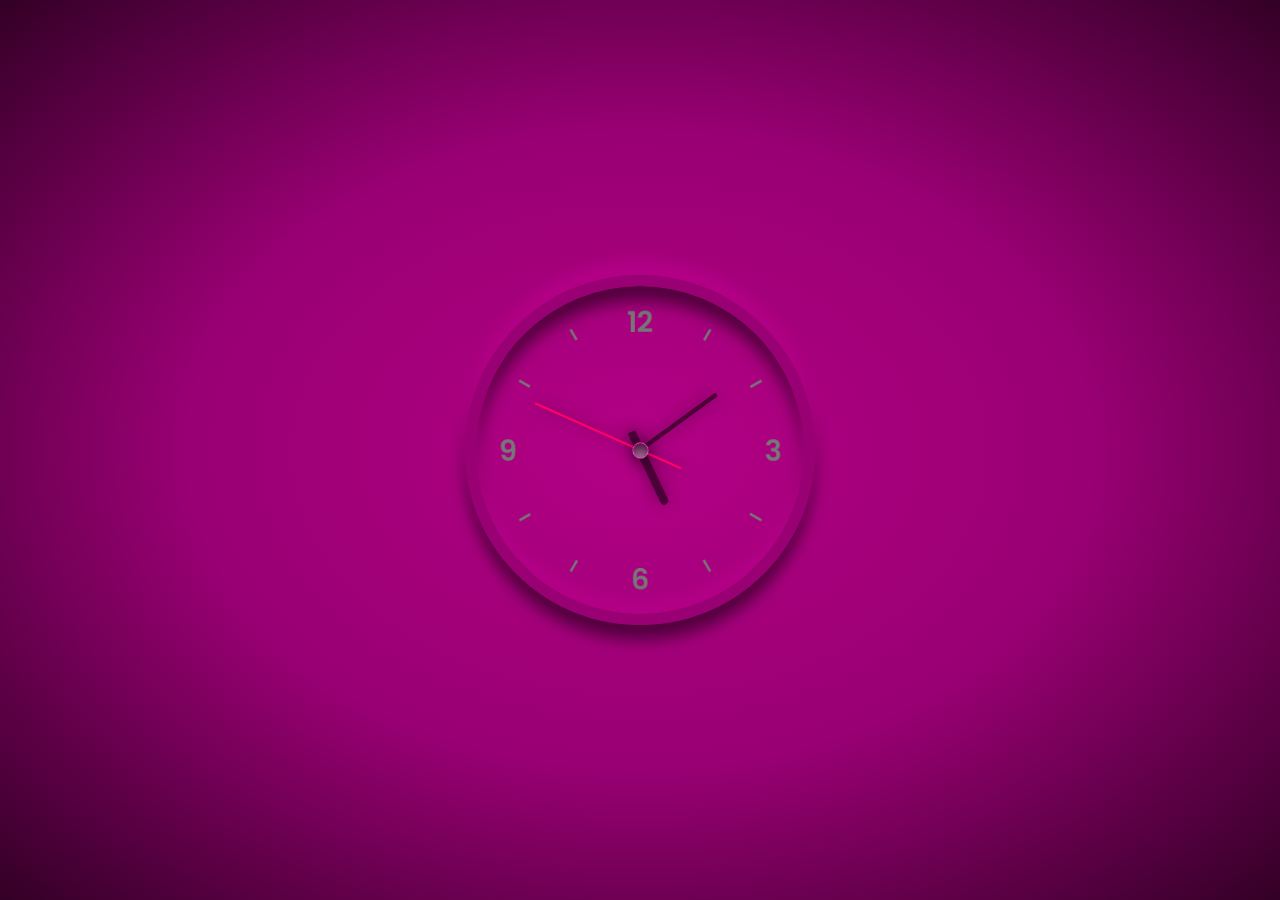
<file: analog_clock/main.html>
<!DOCTYPE html>
<html lang="en">
<head>
    <meta charset="UTF-8">
    <meta name="viewport" content="width=device-width, initial-scale=1.0">
    <meta http-equiv="X-UA-Compatible" content="ie=edge">
    <link rel="stylesheet" href="styles.css">
    <title>Analog Clock</title>
</head>
<body>
    <div class="clock">
        <div class="hour">
            <div class="hr" id="hr"></div>
        </div>
        <div class="minutes">
            <div class="min" id="min"></div>
        </div>
        <div class="seconds">
            <div class="sec" id="sec"></div>
        </div>
    </div>

    <script type="text/javascript">
    const deg = 6;
    const hr = document.querySelector('#hr');
    const min = document.querySelector('#min');
    const sec = document.querySelector('#sec');


        setInterval(() => {
    let day = new Date();
    let h = day.getHours() * 30;
    let m = day.getMinutes() * deg;
    let s = day.getSeconds() * deg;

    hr.style.transform = `rotateZ(${(h)+(m/12)}deg)`;
    min.style.transform = `rotateZ(${m}deg)`;
    sec.style.transform = `rotateZ(${s}deg)`;
        })

    
    
    </script>


</body>
</html>
</file>
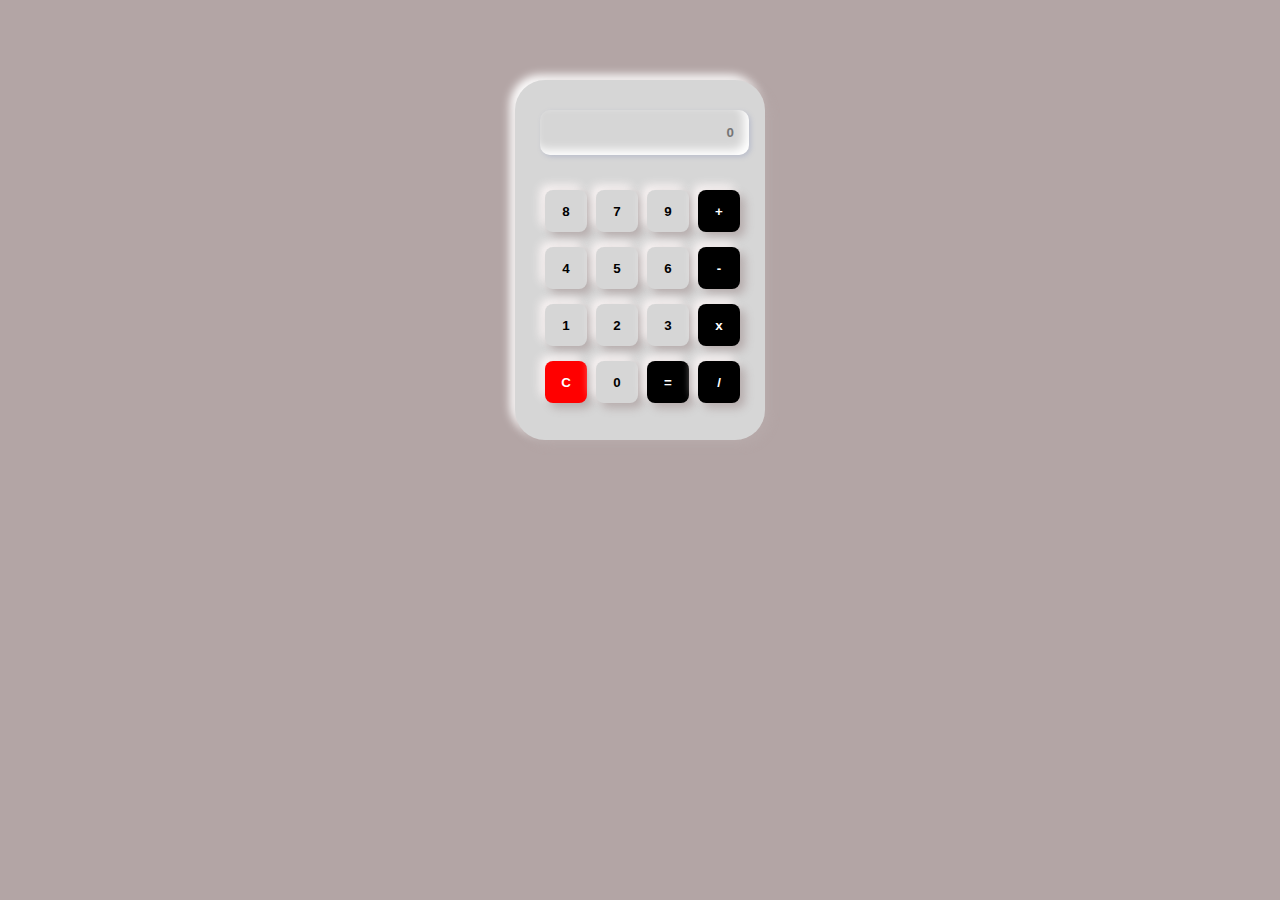
<file: basic calculator/main.html>
<!DOCTYPE html>
<html lang="en" >
<head>
    <meta charset="UTF-8">
    <meta name="viewport" content="width=device-width, initial-scale=1.0">
    <meta http-equiv="X-UA-Compatible" content="ie=edge">
    <link rel="stylesheet" href="styles.css">
    <title>Simple Calculator</title>
</head>
<body>
    
       
    <div class="container">
        <div class="cal-box">
            <form name="calculator">
                <input id="display" type="text" name="display" placeholder="0" readonly>
                <br>
                <input class="button" type="button" value="8" onclick="calculator.display.value += '8'">
                <input class="button" type="button" value="7" onclick="calculator.display.value += '7'">
                <input class="button" type="button" value="9" onclick="calculator.display.value += '9'">
                <input class="button mbut" type="button" value="+" onclick="calculator.display.value += '+'">
                <br>
                <input class="button" type="button" value="4" onclick="calculator.display.value += '4'">
                <input class="button" type="button" value="5" onclick="calculator.display.value += '5'">
                <input class="button" type="button" value="6" onclick="calculator.display.value += '6'">
                <input class="button mbut" type="button" value="-" onclick="calculator.display.value += '-'">
                <br>
                <input class="button" type="button" value="1" onclick="calculator.display.value += '1'">
                <input class="button" type="button" value="2" onclick="calculator.display.value += '2'">
                <input class="button" type="button" value="3" onclick="calculator.display.value += '3'">
                <input class="button mbut" type="button" value="x" onclick="calculator.display.value += '*'">
                <br>
                <input class="button cbut" type="button" value="C" onclick="calculator.display.value = ''">
                <input class="button" type="button" value="0" onclick="calculator.display.value += '0'">
                <input class="button mbut" type="button" value="=" onclick="calculator.display.value = eval(calculator.display.value) ">
                <input class="button mbut" type="button" value="/" onclick="calculator.display.value += '/'">

            </form>
        </div>
    </div>

    <script>
        console.log('Fly With Me!');
    </script>
</body>
</html>
</file>
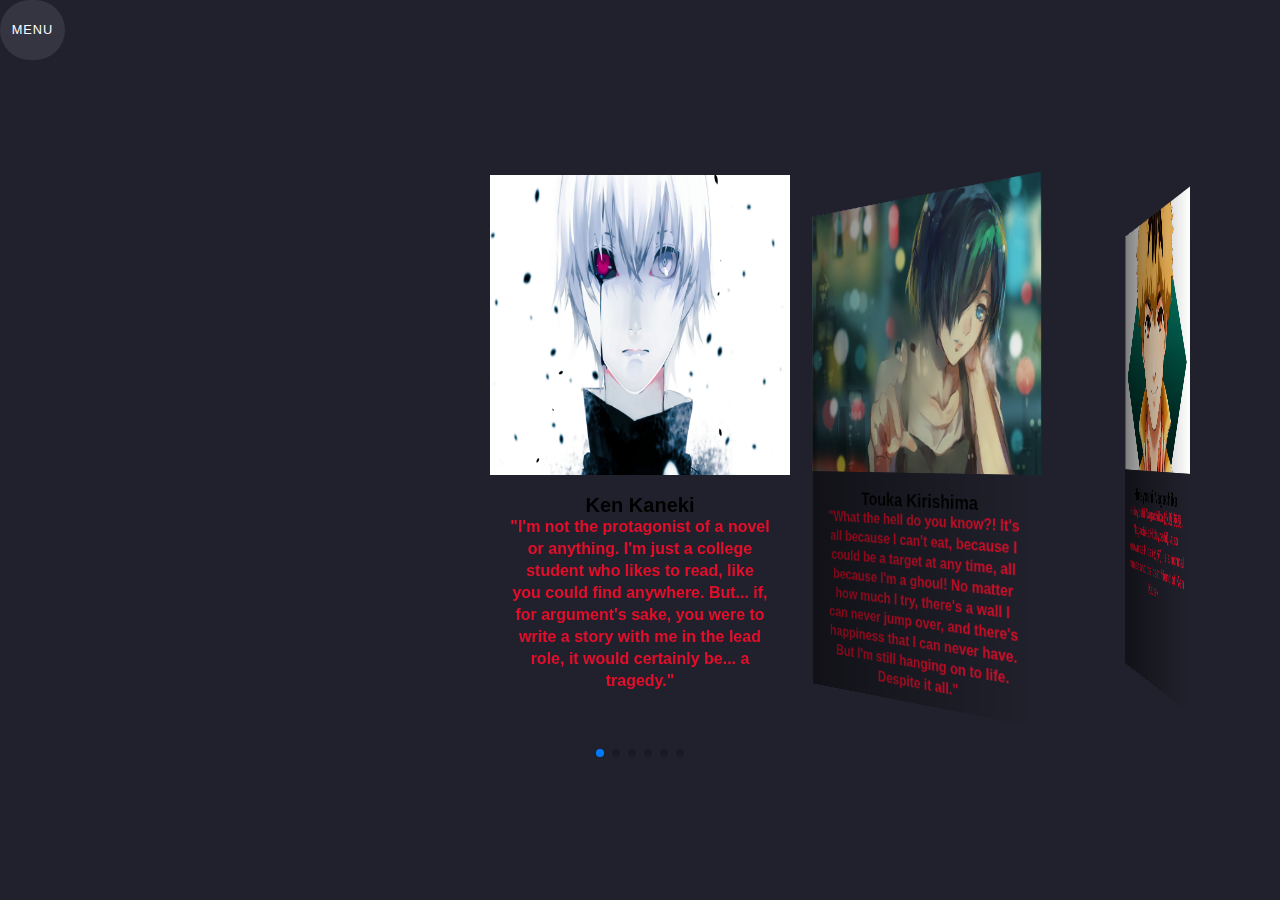
<file: JOSHUA SALCEDO/Tokyo Ghoul(HARD CODE)/characters.html>
<!DOCTYPE html>
<html lang="en">
<head>
        <meta charset="utf-8">
        <title>Tokyo Ghoul</title>
        <meta name="viewport" content="width=device-width, initial-scale=1, minimum-scale=1, maximum-scale=1">
        <script src="https://code.jquery.com/jquery-3.4.1.js"></script>
        <link rel="stylesheet" type="text/css" href="swiper.min.css">
        <link rel="stylesheet" type="text/css" href="styles.css">
        
</head>
<body>
        <div class="swiper-container">
                <div class="swiper-wrapper">
                  <div class="swiper-slide">
                      <div class="imgBx">
                          <img src="images/725883.png" alt="">
                      </div>
                      <div class="details">
                          <h3>Ken Kaneki<br> <span>"I'm not the protagonist of a novel or anything. I'm just a college student who likes to read, like you could find anywhere. But... if, for argument's sake, you were to write a story with me in the lead role, it would certainly be... a tragedy."</span></h3>
                      </div>
                  </div>

                  <div class="swiper-slide">
                        <div class="imgBx">
                            <img src="images/649533.png" alt="">
                        </div>
                        <div class="details">
                            <h3>Touka Kirishima<br> <span>"What the hell do you know?! It's all because I can't eat, because I could be a target at any time, all because I'm a ghoul! No matter how much I try, there's a wall I can never jump over, and there's happiness that I can never have. But I'm still hanging on to life. Despite it all."</span></h3>
                        </div>
                    </div>
                   
                    <div class="swiper-slide">
                            <div class="imgBx">
                                <img src="images/1043091.jpg" alt="">
                            </div>
                            <div class="details">
                                <h3>Hideyoshi Nagachika<br> <span> Hideyoshi Nagachika (永近 英良, Nagachika Hideyoshi), also known as Hide (ヒデ), is a normal human and the best friend of Ken Kaneki.</span></h3>
                            </div>
                        </div>

                        <div class="swiper-slide">
                                <div class="imgBx">
                                    <img src="images/596712.jpg" alt="">
                                </div>
                                <div class="details">
                                    <h3>Uta <br> <span> Uta (ウタ, Uta) is a ghoul and an old friend of Renji Yomo and Itori. He owns the HySy ArtMask Studio, where he sells masks, whilst also being a member of the Clowns. He is known as No Face (ノーフェイス, Nō Feisu) to the CCG investigators.</span></h3>
                                </div>
                            </div>
                            <div class="swiper-slide">
                                    <div class="imgBx">
                                        <img src="images/815642.png" alt="">
                                    </div>
                                    <div class="details">
                                        <h3>Juuzou Suzuya <br> <span> Juuzou Suzuya (鈴屋 什造, Suzuya Jūzō) is a Special Class Ghoul Investigator. In the past, he went by the name Rei Suzuya (鈴屋 玲, Suzuya Rei). He was first partnered with Yukinori Shinohara, and is now currently the leader of Suzuya Squad.</span></h3>
                                    </div>
                                </div>

                                <div class="swiper-slide">
                                        <div class="imgBx">
                                            <img src="images/679363.jpg" alt="">
                                        </div>
                                        <div class="details">
                                            <h3>Shuu Tsukiyama<br> <span>Shuu Tsukiyama (月山 習, Tsukiyama Shū) was the infamous Gourmet (美食家, Bishokuka) ghoul of the 20th ward.He comes from the extremely wealthy and influential Tsukiyama family which his father, Mirumo Tsukiyama was the head of.</span></h3>
                                        </div>
                                    </div>

                </div>
                <!-- Add Pagination -->
                <div class="swiper-pagination"></div>
              </div>
        <nav class="menu-activea">
                <h1>menu</h1>
                <ul>
                        <a href="main.html"><li>Home</li></a>
                        <a href="characters.html"><li class="active">Characters</li></a>
                        <a href="watch.html"><li>Watch</li></a>
                </ul>
        </nav>

      
        <script type="text/javascript" src="swiper.min.js"></script>
        <script>
                var swiper = new Swiper('.swiper-container', {
                  effect: 'coverflow',
                  grabCursor: true,
                  centeredSlides: true,
                  slidesPerView: 'auto',
                  coverflowEffect: {
                    rotate: 50,
                    stretch: 0,
                    depth: 100,
                    modifier: 1,
                    slideShadows : true,
                  },
                  pagination: {
                    el: '.swiper-pagination',
                  },
                });
              </script>



                <script>
                        (function() {
                    
                      var nav = $('nav'),
                        menu = $('nav h1'),
                        main = $('main'),
                          open = false,
                          hover = false;
                    
                      menu.on('click', function() {
                            open = !open ? true : false;
                        nav.toggleClass('menu-active');
                        main.toggleClass('menu-active');
                        nav.removeClass('menu-hover');
                        main.removeClass('menu-hover');
                        console.log(open);
                      });
                      menu.hover( 
                        function() {
                          if (!open) {
                              nav.addClass('menu-hover');
                              main.addClass('menu-hover');
                          }
                        }, function() {
                          nav.removeClass('menu-hover');
                          main.removeClass('menu-hover');
                        }
                      );
                        
                    })();
                        
                    </script>
   
</body>
</html>
</file>
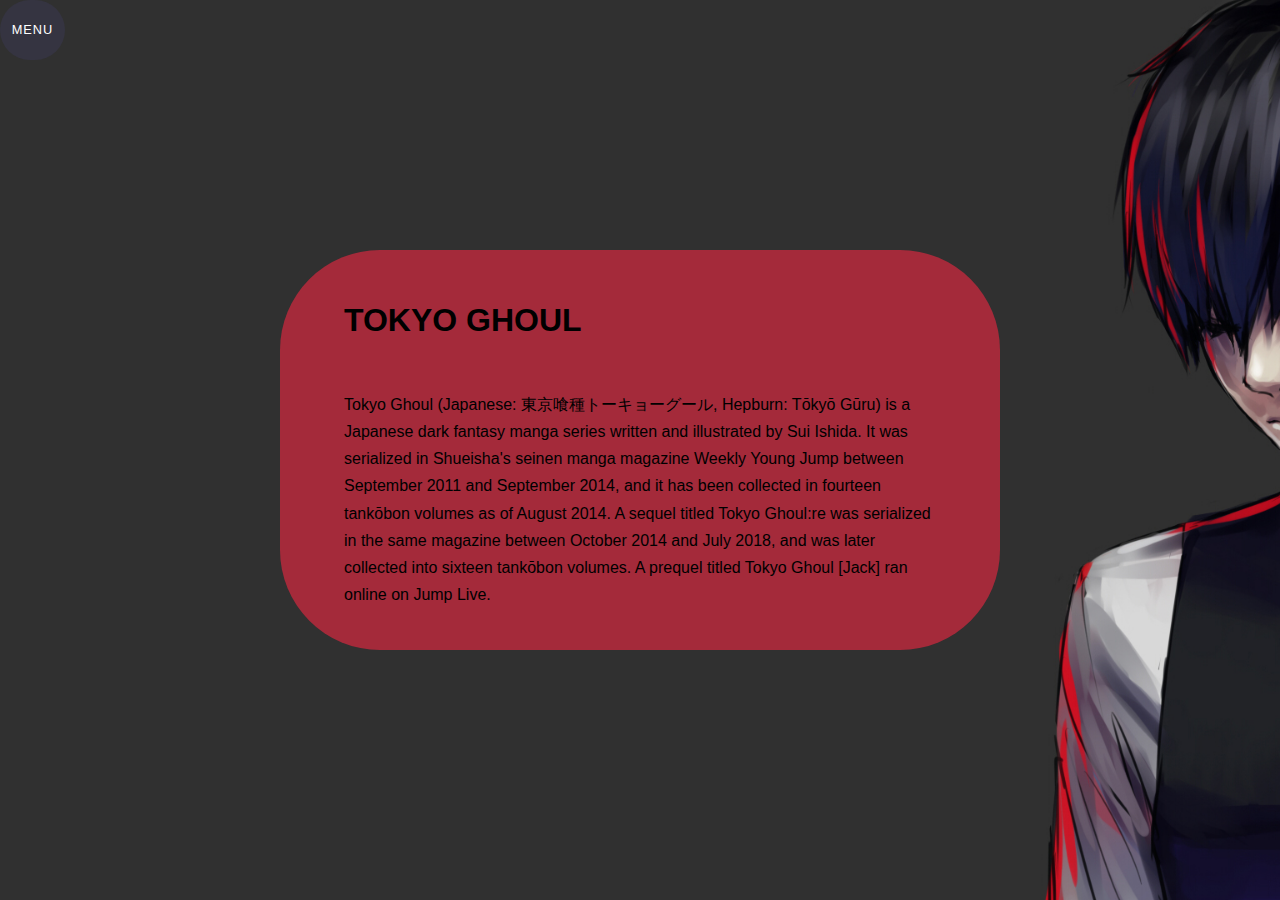
<file: JOSHUA SALCEDO/Tokyo Ghoul(HARD CODE)/main.html>
<!DOCTYPE html>
<html>
<head>
	<meta charset="utf-8">
	<title>Tokyo Ghoul</title>
	<script src="https://code.jquery.com/jquery-3.4.1.js"></script>
	<link rel="stylesheet" type="text/css" href="styles.css">
	
</head>
<body>
	<nav class="menu-activea">
		<h1>menu</h1>
		<ul>
			<a href="main.html"><li class="active">Home</li></a>
			<a href="characters.html"><li>Characters</li></a>
			<a href="watch.html"><li>Watch</li></a>
		</ul>

	</nav>
	<main>
		<div>
			<br>
			<h1>Tokyo Ghoul</h1>
			<br>
			<p>
					Tokyo Ghoul (Japanese: 東京喰種トーキョーグール, Hepburn: Tōkyō Gūru) is a Japanese dark fantasy manga series written and illustrated by Sui Ishida. It was serialized in Shueisha's seinen manga magazine Weekly Young Jump between September 2011 and September 2014, and it has been collected in fourteen tankōbon volumes as of August 2014. A sequel titled Tokyo Ghoul:re was serialized in the same magazine between October 2014 and July 2018, and was later collected into sixteen tankōbon volumes. A prequel titled Tokyo Ghoul [Jack] ran online on Jump Live.
			</p>

		</div>

	</main>
	<div class="background" style="font-family: chiller; color: red;">
			<p>

					Oshiete yo oshiete yo sono shikumi wo
					Boku no naka ni dare ga iru no?
					Kowareta kowareta yo kono sekai de
					Kimi ga warau nani mo miezu ni
					
					Kowareta boku nante sa iki wo tomete
					Hodokenai mou hodokenai yo shinjitsu sae
					
					FREEZE
					
					Kowaseru kowasenai kurueru kuruenai
					Anata wo mitsukete yureta
					
					Yuganda sekai ni dandan boku wa
					Sukitoote mienaku natte
					Mitsukenai de boku no koto wo mitsumenai de
					
					Dareka ga egaita sekai no naka de
					Anata wo kizutsukete kuwanai yo
					Oboete ite boku no koto wo azayaka na mama
					
					Mugen ni hirogaru kodoku ga karamaru
					Mujaki ni waratta kioku ga sasatte
					
					Ugokenai ugokenai ugokenai ugokenai ugokenai ugokenai yo
					
					Unravelling the world
					
					Kawatte shimatta kaerarenakatta
					Futatsu ga karamaru futari ga horobiru
					
					Kowaseru kowasenai kurueru kuruenai
					Anata wo kegasenaiyo Yureta
					
					Yuganda sekai ni dandan boku wa
					Sukitoote mienaku natte
					Mitsukenai de boku no koto wo mitsumenai de
					
					Dareka ga shikunda kodoku na wana ni
					Mirai ga hodokete shimau mae ni
					Omoidashite boku no koto wo azayaka na mama
					
					Wasurenai de wasurenai de wasurenai de wasurenai de
					Kawatte shimatta koto ni paralyze
					
					Kaerarenai koto darake no paradise
					
					Oboete ite boku no koto wo
					
					Oshiete oshiete
					Boku no naka ni dare ga iru no?
					
					
Oshiete yo oshiete yo sono shikumi wo
Boku no naka ni dare ga iru no?
Kowareta kowareta yo kono sekai de
Kimi ga warau nani mo miezu ni

Kowareta boku nante sa iki wo tomete
Hodokenai mou hodokenai yo shinjitsu sae

FREEZE

Kowaseru kowasenai kurueru kuruenai
Anata wo mitsukete yureta

Yuganda sekai ni dandan boku wa
Sukitoote mienaku natte
Mitsukenai de boku no koto wo mitsumenai de

Dareka ga egaita sekai no naka de
Anata wo kizutsukete kuwanai yo
Oboete ite boku no koto wo azayaka na mama

Mugen ni hirogaru kodoku ga karamaru
Mujaki ni waratta kioku ga sasatte

Ugokenai ugokenai ugokenai ugokenai ugokenai ugokenai yo

Unravelling the world

Kawatte shimatta kaerarenakatta
Futatsu ga karamaru futari ga horobiru

Kowaseru kowasenai kurueru kuruenai
Anata wo kegasenaiyo Yureta

Yuganda sekai ni dandan boku wa
Sukitoote mienaku natte
Mitsukenai de boku no koto wo mitsumenai de

Dareka ga shikunda kodoku na wana ni
Mirai ga hodokete shimau mae ni
Omoidashite boku no koto wo azayaka na mama

Wasurenai de wasurenai de wasurenai de wasurenai de
Kawatte shimatta koto ni paralyze

Kaerarenai koto darake no paradise

Oboete ite boku no koto wo

Oshiete oshiete
Boku no naka ni dare ga iru no?


Oshiete yo oshiete yo sono shikumi wo
Boku no naka ni dare ga iru no?
Kowareta kowareta yo kono sekai de
Kimi ga warau nani mo miezu ni

Kowareta boku nante sa iki wo tomete
Hodokenai mou hodokenai yo shinjitsu sae

FREEZE

Kowaseru kowasenai kurueru kuruenai
Anata wo mitsukete yureta

Yuganda sekai ni dandan boku wa
Sukitoote mienaku natte
Mitsukenai de boku no koto wo mitsumenai de

Dareka ga egaita sekai no naka de
Anata wo kizutsukete kuwanai yo
Oboete ite boku no koto wo azayaka na mama

Mugen ni hirogaru kodoku ga karamaru
Mujaki ni waratta kioku ga sasatte

Ugokenai ugokenai ugokenai ugokenai ugokenai ugokenai yo

Unravelling the world

Kawatte shimatta kaerarenakatta
Futatsu ga karamaru futari ga horobiru

Kowaseru kowasenai kurueru kuruenai
Anata wo kegasenaiyo Yureta

Yuganda sekai ni dandan boku wa
Sukitoote mienaku natte
Mitsukenai de boku no koto wo mitsumenai de

Dareka ga shikunda kodoku na wana ni
Mirai ga hodokete shimau mae ni
Omoidashite boku no koto wo azayaka na mama

Wasurenai de wasurenai de wasurenai de wasurenai de
Kawatte shimatta koto ni paralyze

Kaerarenai koto darake no paradise

Oboete ite boku no koto wo

Oshiete oshiete
Boku no naka ni dare ga iru no?

Oshiete yo oshiete yo sono shikumi wo
Boku no naka ni dare ga iru no?
Kowareta kowareta yo kono sekai de
Kimi ga warau nani mo miezu ni

Kowareta boku nante sa iki wo tomete
Hodokenai mou hodokenai yo shinjitsu sae

FREEZE

Kowaseru kowasenai kurueru kuruenai
Anata wo mitsukete yureta

Yuganda sekai ni dandan boku wa
Sukitoote mienaku natte
Mitsukenai de boku no koto wo mitsumenai de

Dareka ga egaita sekai no naka de
Anata wo kizutsukete kuwanai yo
Oboete ite boku no koto wo azayaka na mama

Mugen ni hirogaru kodoku ga karamaru
Mujaki ni waratta kioku ga sasatte

Ugokenai ugokenai ugokenai ugokenai ugokenai ugokenai yo

Unravelling the world

Kawatte shimatta kaerarenakatta
Futatsu ga karamaru futari ga horobiru

Kowaseru kowasenai kurueru kuruenai
Anata wo kegasenaiyo Yureta

Yuganda sekai ni dandan boku wa
Sukitoote mienaku natte
Mitsukenai de boku no koto wo mitsumenai de

Dareka ga shikunda kodoku na wana ni
Mirai ga hodokete shimau mae ni
Omoidashite boku no koto wo azayaka na mama

Wasurenai de wasurenai de wasurenai de wasurenai de
Kawatte shimatta koto ni paralyze

Kaerarenai koto darake no paradise

Oboete ite boku no koto wo

Oshiete oshiete
Boku no naka ni dare ga iru no?


Oshiete yo oshiete yo sono shikumi wo
Boku no naka ni dare ga iru no?
Kowareta kowareta yo kono sekai de
Kimi ga warau nani mo miezu ni

Kowareta boku nante sa iki wo tomete
Hodokenai mou hodokenai yo shinjitsu sae

FREEZE

Kowaseru kowasenai kurueru kuruenai
Anata wo mitsukete yureta

Yuganda sekai ni dandan boku wa
Sukitoote mienaku natte
Mitsukenai de boku no koto wo mitsumenai de

Dareka ga egaita sekai no naka de
Anata wo kizutsukete kuwanai yo
Oboete ite boku no koto wo azayaka na mama

Mugen ni hirogaru kodoku ga karamaru
Mujaki ni waratta kioku ga sasatte

Ugokenai ugokenai ugokenai ugokenai ugokenai ugokenai yo

Unravelling the world





			</p>

	</div>

	

	<script>
			(function() {
		
		  var nav = $('nav'),
			menu = $('nav h1'),
			main = $('main'),
			  open = false,
			  hover = false;
		
		  menu.on('click', function() {
				open = !open ? true : false;
			nav.toggleClass('menu-active');
			main.toggleClass('menu-active');
			nav.removeClass('menu-hover');
			main.removeClass('menu-hover');
			console.log(open);
		  });
		  menu.hover( 
			function() {
			  if (!open) {
				  nav.addClass('menu-hover');
				  main.addClass('menu-hover');
			  }
			}, function() {
			  nav.removeClass('menu-hover');
			  main.removeClass('menu-hover');
			}
		  );
			
		})();
			
		</script>
</body>
</html>
</file>
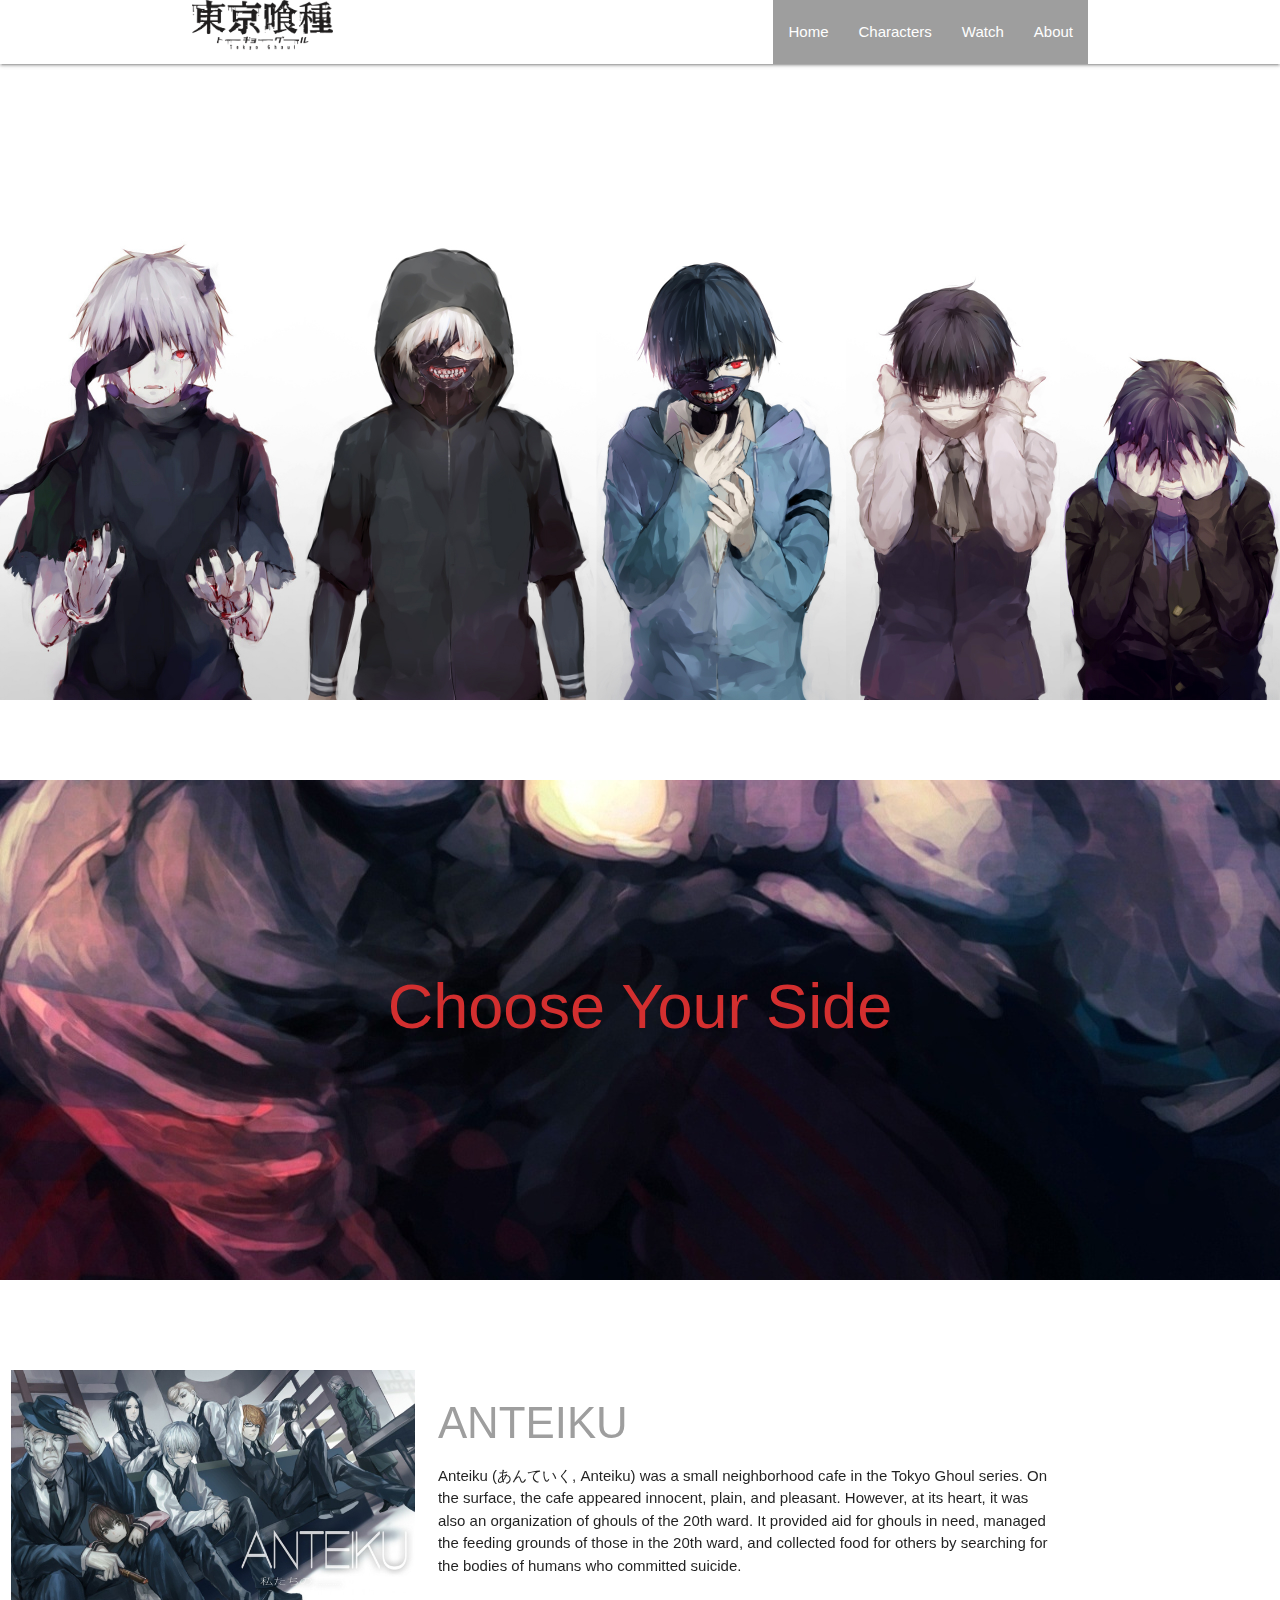
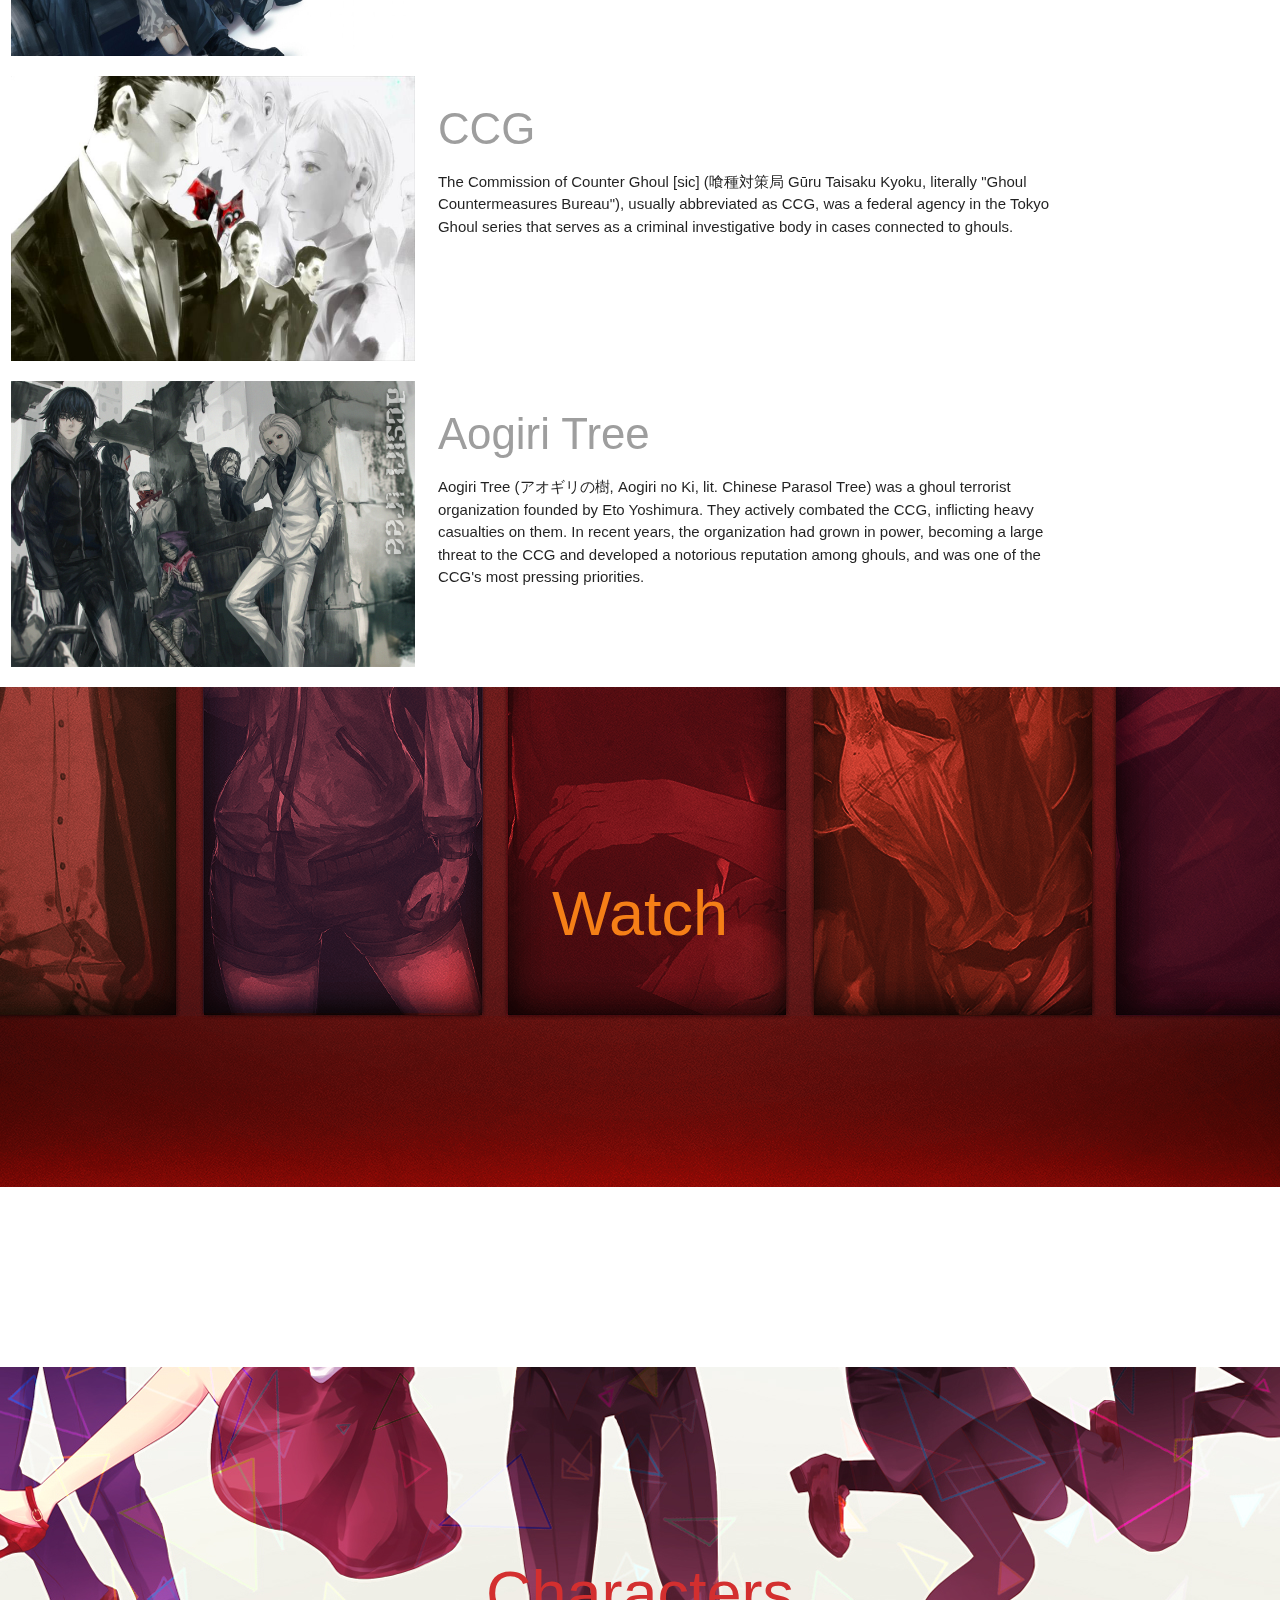
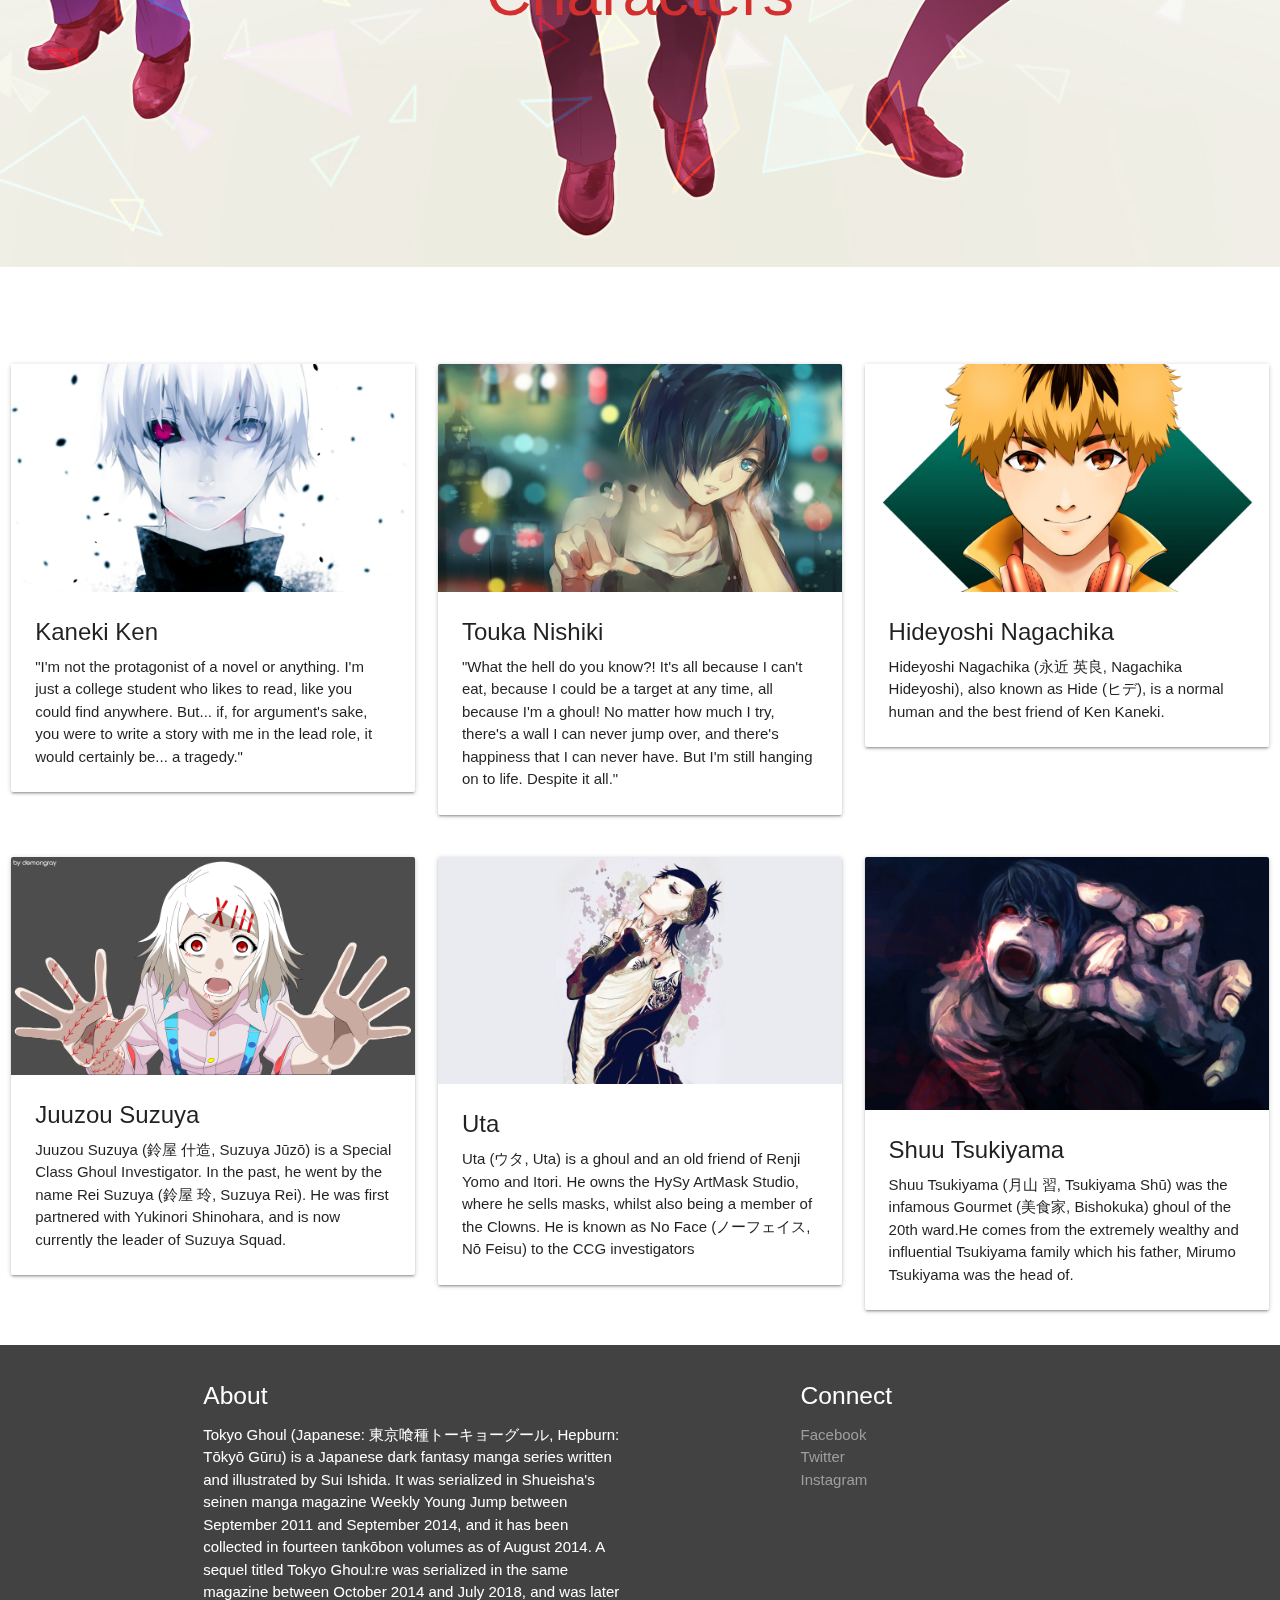
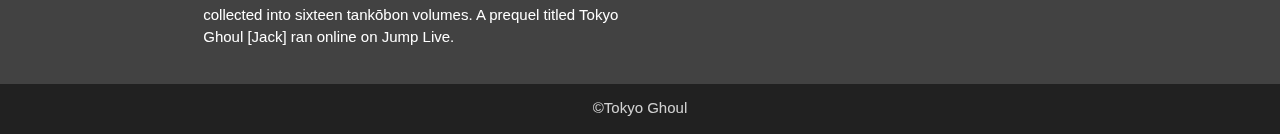
<file: JOSHUA SALCEDO/Tokyo Ghoul(Materialize)/main.html>
<html lang="en">
<head>
    <meta charset="UTF-8">
    <meta name="viewport" content="width=device-width, initial-scale=1.0">
    <meta http-equiv="X-UA-Compatible" content="ie=edge">
    <!-- Compiled and minified CSS -->
    <link rel="stylesheet" href="https://cdnjs.cloudflare.com/ajax/libs/materialize/1.0.0/css/materialize.min.css">
    <link href="https://fonts.googleapis.com/icon?family=Material+Icons" rel="stylesheet">

    <title>Tōkyō Gūru</title>
    <style>
        header{
            background: url(images/background1.jpg);
            background-size: cover;
            background-position: center;
            min-height: 700px;
            margin-bottom: 80px;

        }
        @media screen and(max-width: 670px) {
            header{
                min-height: 500px;
            }
        }
    </style>
</head>
<body>
    

    <header>
        <nav class="white" role="navigation">
        <div class="nav-wrapper container">
            <a href="#" class="brand-logo"><img src="images/6699736.png" height="50px" alt=""></a>
            <a href="#" class="sidenav-trigger" data-target="mobile-menu">
                <i class="material-icons grey-text" >menu</i>
            </a>
            <ul class="right hide-on-med-and-down">
                <li class="grey"><a href="#home">Home</a></li>
                <li class="grey"><a href="#characters">Characters</a></li>
                <li class="grey"><a href="#watch">Watch</a></li>
                <li class="grey"><a href="#support">About</a></li>
            </ul>
            <ul class="sidenav grey lighten-2" id="mobile-menu">
                    <li><a href="#home">Home</a></li>
                    <li><a href="#characters">Characters</a></li>
                    <li><a href="#watch">Watch</a></li>
                    <li><a href="#support">About</a></li>
            </ul>
        </nav>
        </div>
    </header>
    
    <div class="parallax-container scrollspy" id="home" >
        <div class="section no-pad-bot">
          <div class="container">
            <br><br>
            <br><br>
            <br><br>
            <h1 class="header center red-text text-darken-2">Choose Your Side
          </div>
        </div>
        <div class="parallax"><img src="images/679363.jpg" alt=""></div>
</div>
      <br><br>
      <br><br>
    <div class="row">
        <div class="col s12 l4">
            <img src="images/anteiku.jpg" alt="" class="responsive-img">
        </div>
        <div class="col s12 l6">
            <h3><a href="#" class="grey-text">ANTEIKU</a></h3>
            <p>
                Anteiku (あんていく, Anteiku) was a small neighborhood cafe in the Tokyo Ghoul series.
                
                On the surface, the cafe appeared innocent, plain, and pleasant. However, at its heart, it was also an organization of ghouls of the 20th ward. It provided aid for ghouls in need, managed the feeding grounds of those in the 20th ward, and collected food for others by searching for the bodies of humans who committed suicide.</p>
        </div>  
    </div>
    <div class="row">
            <div class="col s12 l4">
                <img src="images/ccg.jpg" alt="" class="responsive-img">
            </div>
            <div class="col s12 l6">
                    <h3><a href="#" class="grey-text">CCG</a></h3>
                <p>The Commission of Counter Ghoul [sic] (喰種対策局 Gūru Taisaku Kyoku, literally "Ghoul Countermeasures Bureau"), usually abbreviated as CCG, was a federal agency in the Tokyo Ghoul series that serves as a criminal investigative body in cases connected to ghouls.</p>
            </div>  
        </div>
    <div class="row">
        <div class="col s12 l4">
            <img src="images/aogiri.jpg" alt="" class="responsive-img">
        </div>
        <div class="col s12 l6">
                <h3><a href="#" class="grey-text">Aogiri Tree</a></h3>
            <p>Aogiri Tree (アオギリの樹, Aogiri no Ki, lit. Chinese Parasol Tree) was a ghoul terrorist organization founded by Eto Yoshimura. They actively combated the CCG, inflicting heavy casualties on them. In recent years, the organization had grown in power, becoming a large threat to the CCG and developed a notorious reputation among ghouls, and was one of the CCG's most pressing priorities.</p>
        </div>  
    </div>
    </section>

    <div id="watch" class="parallax-container scrollspy">
            <div class="section no-pad-bot">
              <div class="container">
                <br><br>
                <br><br>
                <br><br>
                <h1 class="header center yellow-text text-darken-4">Watch</h1>
              </div>
            </div>
            <div class="parallax"><img src="images/568709.png" alt=""></div>
    </div>
          <br><br>
          <br><br>
    
    

            <br><br>
            <br><br>



        <div class="parallax-container scrollspy" id="characters" >
                <div class="section no-pad-bot">
                  <div class="container">
                    <br><br>
                    <br><br>
                    <br><br>
                    <h1 class="header center red-text text-darken-2">Characters</h1>
                  </div>
                </div>
                <div class="parallax"><img src="images/596868.jpg" alt=""></div>
        </div>
              <br><br>
              <br><br>

    <div class="row" >
        <div class="col s12 l4">
            <div class="card">
                <div class="card-image">
                    <img src="images/725883.png" alt="">
                </div>
                <div class="card-content">
                    <span class="card-title">Kaneki Ken</span>
                    <p>"I'm not the protagonist of a novel or anything. I'm just a college student who likes to read, like you could find anywhere. But... if, for argument's sake, you were to write a story with me in the lead role, it would certainly be... a tragedy."</p>
                </div>
            </div>

        </div>

        <div class="col s12 l4">
                <div class="card">
                    <div class="card-image">
                        <img src="images/649533.png" alt="">
                    </div>
                    <div class="card-content">
                        <span class="card-title">Touka Nishiki</span>
                        <p>"What the hell do you know?! It's all because I can't eat, because I could be a target at any time, all because I'm a ghoul! No matter how much I try, there's a wall I can never jump over, and there's happiness that I can never have. But I'm still hanging on to life. Despite it all."</p>
                    </div>
                </div>
    
            </div>
            

         <div class="col s12 l4">
              <div class="card">
                 <div class="card-image">
                      <img src="images/1043091.jpg" alt="">
                 </div>
                <div class="card-content">
                 <span class="card-title"> Hideyoshi Nagachika </span>
                    <p> Hideyoshi Nagachika (永近 英良, Nagachika Hideyoshi), also known as Hide (ヒデ), is a normal human and the best friend of Ken Kaneki.</p>
                 </div>
             </div>
        </div>
        <br> <br> <br> <br> 
        <br> <br> <br> <br>
        
</div>
<div class="row" >
    <div class="col s12 l4">
        <div class="card">
            <div class="card-image">
                <img src="images/815642.png" alt="">
            </div>
            <div class="card-content">
                <span class="card-title">Juuzou Suzuya</span>
                <p>Juuzou Suzuya (鈴屋 什造, Suzuya Jūzō) is a Special Class Ghoul Investigator. In the past, he went by the name Rei Suzuya (鈴屋 玲, Suzuya Rei). He was first partnered with Yukinori Shinohara, and is now currently the leader of Suzuya Squad.</p>
            </div>
        </div>

    </div>

    <div class="col s12 l4">
            <div class="card">
                <div class="card-image">
                    <img src="images/596712.jpg" alt="">
                </div>
                <div class="card-content">
                    <span class="card-title">Uta </span>
                    <p>Uta (ウタ, Uta) is a ghoul and an old friend of Renji Yomo and Itori. He owns the HySy ArtMask Studio, where he sells masks, whilst also being a member of the Clowns. He is known as No Face (ノーフェイス, Nō Feisu) to the CCG investigators</p>
                </div>
            </div>

        </div>
        

     <div class="col s12 l4">
          <div class="card">
             <div class="card-image">
                  <img src="images/679363.jpg" alt="">
             </div>
            <div class="card-content">
             <span class="card-title"> Shuu Tsukiyama </span>
                <p> Shuu Tsukiyama (月山 習, Tsukiyama Shū) was the infamous Gourmet (美食家, Bishokuka) ghoul of the 20th ward.He comes from the extremely wealthy and influential Tsukiyama family which his father, Mirumo Tsukiyama was the head of.</p>
             </div>
         </div>
    </div>
    <br> <br> <br> <br> 
    <br> <br> <br> <br>
    
</div>

    
    
        <footer class="page-footer grey darken-3 ">
            <div class="container scrollspy" id="support">
                <div class="row">
                    <div class="col s12 l6">
                        <h5>About</h5>
                        <p>Tokyo Ghoul (Japanese: 東京喰種トーキョーグール, Hepburn: Tōkyō Gūru) is a Japanese dark fantasy manga series written and illustrated by Sui Ishida. It was serialized in Shueisha's seinen manga magazine Weekly Young Jump between September 2011 and September 2014, and it has been collected in fourteen tankōbon volumes as of August 2014. A sequel titled Tokyo Ghoul:re was serialized in the same magazine between October 2014 and July 2018, and was later collected into sixteen tankōbon volumes. A prequel titled Tokyo Ghoul [Jack] ran online on Jump Live.</p>
                    </div>
                    <div class="col s12 l4 offset-l2">
                        <h5>Connect</h5>
                        <ul>
                            <li><a href="#" class="grey-text text-ligthen-3">Facebook</a></li>
                            <li><a href="#" class="grey-text text-ligthen-3">Twitter</a></li>
                            <li><a href="#" class="grey-text text-ligthen-3">Instagram</a></li>
                        </ul>
                    </div>
                </div>
            </div>


            <div class="footer-copyright grey darken-4">
                <div class="container center-align">&copy;Tokyo Ghoul</div>
            </div>
        </footer>
        


    <script src="https://code.jquery.com/jquery-2.1.1.min.js"></script>
  <script src="js/materialize.js"></script>
  <script src="js/init.js"></script>
  <script>
    $(document).ready(function(){
        $('.sidenav').sidenav();
        $('materialboxed').materialbox();
        $('parallax').parallax();
        $('.scrollspy').scrollSpy();
    })
    </script>
</body>
</html>
</file>
<file: analog_clock/styles.css>
*{
    margin: 0px;
    padding: 0px;
    box-sizing: border-box;
}
body{
    display: flex;
    justify-content: center;
    align-items: center;
    min-height: 100vh;
    background-image: radial-gradient(#b30086,  #990073, #330026 );
}
.clock{
    width: 350px;
    height: 350px;
    display: flex;
    justify-content: center;
    align-items: center;
    background: url(../images/clock.png);
    background-size: cover ;
    border-radius: 50%;
    border: 11px solid #990073;
    box-shadow: 0 -15px 15px #b30086, 
                inset 0 -15px 15px #b30086,
                0 15px 15px rgba(0, 0, 0, 0.5), inset 0 15px 15px rgba(0, 0, 0, 0.5);
}

.clock:before{
box-shadow: inset 0 8px 15px #4d0039, 0 3px 15px rgba(0, 0, 0, 0.5);    
border: 1px solid #b30086;    
content: ' ';
position: absolute;
width: 15px;
height: 15px;
background: white;
border-radius: 50%;
z-index: 10000;
}

.clock .hour,
.clock .minutes,
.clock .seconds{
    position: absolute;
}
.clock .hour, .hr{
    width: 120px;
    height: 120px;
}
.clock .minutes, .min{
    width: 190px;
    height: 190px;
}
.clock .seconds, .sec{
    width: 230px;
    height: 230px;
}

.hr,.min, .sec{
    display: flex;
    justify-content: center;
    position: absolute;
    border-radius: 50%;
}
.hr:before{
    box-shadow: inset 0 8px 15px #4d0039, 0 3px 15px rgba(0, 0, 0, 0.5);    
    
    content: ' ';
    position: absolute;
    width: 8px;
    height: 80px;
    background: #4d0039;
    z-index: 10;
    border-radius: 6px 6px 0 0;
}
.min:before{
    box-shadow: inset 0 8px 15px #4d0039, 0 3px 15px rgba(0, 0, 0, 0.5);    
    
    content: ' ';
    position: absolute;
    width: 4px;
    height: 90px;
    background: #4d0039;
    z-index: 11;
    border-radius: 6px 6px 0 0;
}
.sec:before{
    box-shadow: inset 0 8px 15px #ff0066, 0 3px 15px rgba(0, 0, 0, 0.5);    
    
    content: ' ';
    position: absolute;
    width: 2px;
    height: 160px;
    background: #ff0066;
    z-index: 12;
    border-radius: 6px 6px 0 0;
}
</file>
<file: basic calculator/styles.css>
body{
    background-color: rgb(179, 165, 165);
}
.container{
    width: 250px;
    height: 360px;
    margin: 80px auto;
    border-radius: 30px;
    background: rgb(214,214, 214);
    box-shadow: 5px 5px 10px #b6a9a9, -5px -5px 10px #ffffffff;
}
.cal-box{
    width: 200px;
    margin: 20px auto;
}
#display{
    border-radius: 10px;
    border: none;
    outline: none;
    color: black;
    text-align: right;
    font-weight: 600;
    padding: 15px;
    margin: 30px 0 20px 0;
    background: transparent;
    box-shadow: 2px 2px 5px #babecc, inset -5px -5px 10px #ffffffff;
}
.button{
    cursor: pointer;
    border-radius: 8px;
    width: 42px;
    height: 42px;
    border: none;
    outline: none;
    color: black;
    font-weight: bold;
    padding: 10px;
    margin: 15px 0 0 5px;
    background: rgb(214,214, 214);
    box-shadow: 5px 5px 10px #b6acac,  -5px -5px 10px #faf4f4;
    display: inline-block;
}
.button:active{
    box-shadow: inset 1px 1px 2px #babeec, inset -1px -1px 2px #ffffffff;
}

.cbut{
    background: red;
    color: white;
}

.mbut{
    background: black;
    color: white;
}
</file>
<file: JOSHUA SALCEDO/Tokyo Ghoul(HARD CODE)/styles.css>
html, body {
	height: 100%;
  }
  * {
	box-sizing: border-box;
	  margin: 0;
	  padding: 0;
  }
  body {
	 font-family: 'Roboto Condensed', sans-serif;
	line-height: 1.7;
	perspective-origin: 0% 50%;
	perspective: 500px;
	background: #21212d;
	display: flex;
	justify-content: center;
	align-items: center;
	min-height: 100vh;
	  
  }
  nav, main {
  }
  nav {
	z-index: 100;
	position: absolute;
	top: 0;
	left: 0;
	bottom: 0;
	width: 16em;
	background-color: #353441;
	transform: translateX(-16em);
  }
  nav.menu-active {
	transform: translateX(0);
  }
  nav.menu-hover {
	transform: translateX(-15em);
  }
  nav h1 {
	z-index: 100;
	display: block;
	position: absolute;
	top: 0;
	right: -65px;
	height: 60px;
	width: 65px;
	line-height: 60px;
	font-size: 0.8em;
	font-weight: 300;
	letter-spacing: 1px;
	color: #fff;
	text-transform: uppercase;
	text-align: center;
	background-color: #353441;
	cursor: pointer;
	border-radius: 50px 50px;
	transition: 0.5s ease-in-out;
  }
  
  nav h1:hover {
	border-radius: 5px 5px;
	color: #353441;
	background: rgb(228, 14, 42);
  }
  ul li a{
	  text-decoration: none;
	  color:  #9dc6d1;
  }
  nav ul {
	margin: 0;
	padding: 0;
  }
  nav li {
	display: inline-block;
	padding: 0 1em;
	width: 100%;
	height: 60px;
	color: #9dc6d1;
	line-height: 60px;
	background-color: #353441;
	transition: all 0.5s ease-in;
	text-align: right;
  }
  nav li:hover {
	background: rgb(228, 14, 42);
	  color: white;
	   
  }
  main {
	z-index: 0;
	position: absolute;
	top: 0;
	left: 0;
	bottom: 0;
	right: 0;
	display: flex;
	align-items: center;
	overflow: hidden;
	background-image: url(images/596726.jpg);
	transform-origin: 0% 50%;
	  background-size: cover;
  }
  main:after {
	content: '';
	display: block;
	position: absolute;
	z-index: 1;
	top: 0;
	left: 0;
	bottom: 0;
	right: 0;
	background: linear-gradient(to right, transparent, rgba(33, 33, 45, .5));
	visibility: hidden;
	opacity: 0;
	transition: opacity 150ms ease-out, visibility 0s 150ms;
  }
  main.menu-active {
	border-radius: 0.001px;
	transform: translateX(16em) rotateY(15deg);
  }
  main.menu-active:after {
	visibility: visible;
	opacity: 1;
	transition: opacity 150ms ease-out, visibility 0s;
  }
  main.menu-hover {
	border-radius: 0.001px;
	transform: translateX(1em) rotateY(1deg);
  }
  main div {
	position: absolute;
	top: 0;
	left: 0;
	bottom: 0;
	right: 0;
	margin: auto;
	padding: 1em 4em;
	max-width: 720px;
	max-height: 400px;
	overflow: auto;
	background-color: rgba(248, 38, 66, 0.582);
	border-radius: 100px 100px;
  }
  div h1 {
	font-weight: 800;
	text-transform: uppercase;
	font-size: 2em;
  }
  div p {
	display: inline-block;
	margin: 16px 0;
  }
.active{
	background: rgb(228, 14, 42);
}

.container{
	margin-left: 500px;
	flex-wrap: wrap;
	width: 1150px;
	transform-style: preserve-3d;
}





  .swiper-container {
	width: 100%;
	padding-top: 50px;
	padding-bottom: 50px;
  }
  .swiper-slide {
	background-position: center;
	background-size: cover;
	width: 300px;
	height: 550px;

  }

  .swiper-slide .imgBx{
	  width: 100%;
	  height: 300px;
	  overflow: hidden;
  }

  .swiper-slide .imgBx img{
	  width: 100%;
	  height: 100%;
  }

  .swiper-slide .details{
	  box-sizing: border-box;
	  font-size: 20px;
	  padding: 20px;
  }
  .swiper-slide .details h3{
	margin: 0;
	padding: 0;
	font-size: 20px;
	text-align: center;
	line-height: 20px;
  }
  .swiper-slide .details h3 span{
	  font-size: 16px;
	  color: rgb(228, 14, 42);
  }
  .button{
	  position: relative;
	  bottom: 240px;
	  left: 33%;
  }
</file>
